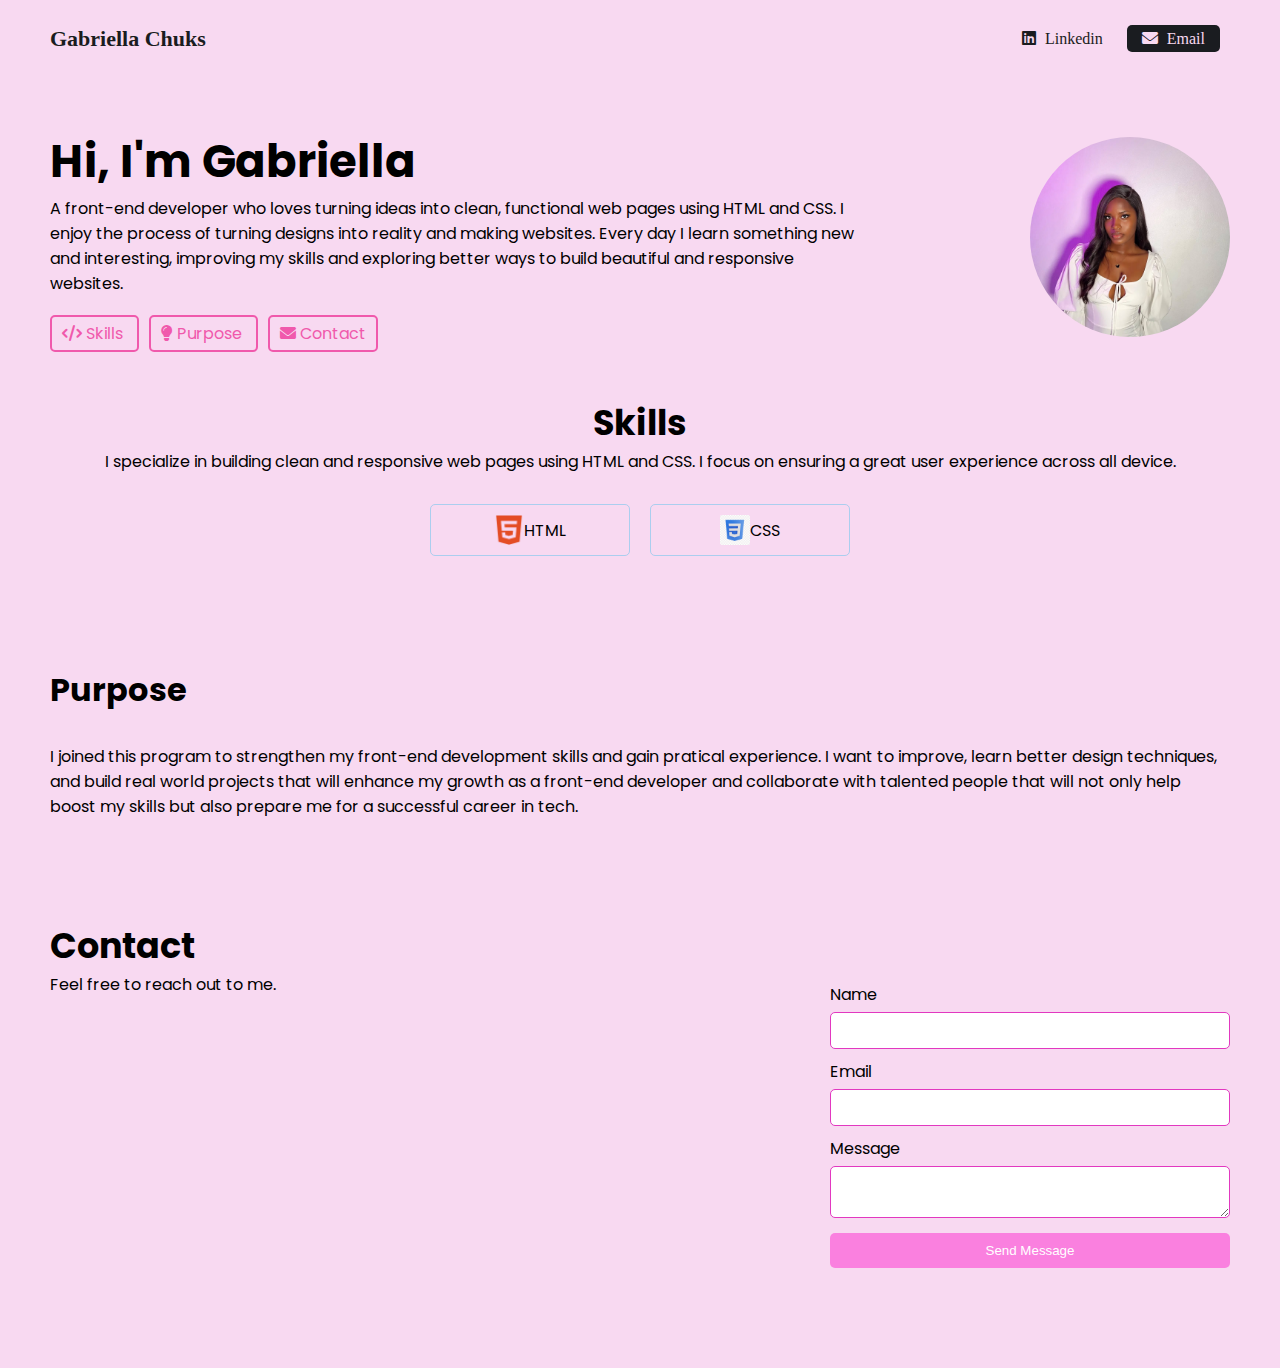
<file: index.html>
<!DOCTYPE html>
<html lang="en">
  <head>
    <meta charset="UTF-8" />
    <meta name="viewport" content="width=device-width, initial-scale=1.0" />

    <link rel="preconnect" href="https://fonts.googleapis.com" />
    <link rel="preconnect" href="https://fonts.gstatic.com" crossorigin />
    <link
      href="https://fonts.googleapis.com/css2?family=Poppins:ital,wght@400;,600;display=swap"
      rel="stylesheet"
    />

    <link
      rel="stylesheet"
      href="https://cdnjs.cloudflare.com/ajax/libs/font-awesome/6.0.0/css/all.min.css"
    />
    <link rel="stylesheet" href="styles.css" />
    <title>Gabriella's portfolio</title>
  </head>

  <body>
    <!--Nav Bar-->
    <nav>
      <div class="left">
        <a href="/">Gabriella Chuks</a>
      </div>
      <div class="right">
        <a
          href="https://www.linkedin.com/feed"
          target="_blank"
          rel="noopener noreferrer"
        >
          <i class="fa-brands fa-linkedin"></i>
          <span>Linkedin</span>
        </a>

        <a href="mailto:chuksgabriella2019@gmail">
          <i class="fa-solid fa-envelope"></i>
          <span>Email</span>
        </a>
      </div>
    </nav>

    <main>
      <!--Section 1: Hero-->
      <section class="hero-section">
        <div class="text">
          <h2>Hi, I'm Gabriella</h2>
          <p>
            A front-end developer who loves turning ideas into clean, functional
            web pages using HTML and CSS. I enjoy the process of turning designs
            into reality and making websites. Every day I learn something new
            and interesting, improving my skills and exploring better ways to
            build beautiful and responsive websites.
          </p>

          <div class="Links">
            <a href="#skills">
              <i class="fa-solid fa-code"></i>
              <span>Skills</span>
            </a>

            <a href="#purpose">
              <i class="fas fa-lightbulb"></i>
              <span>Purpose</span>
            </a>

            <a href="#contact">
              <i class="fa-solid fa-envelope"></i>
              <span>Contact</span>
            </a>
          </div>
        </div>
        <div class="headshot">
          <img
            src="./Gabby's portfolio/Coffee/images/head shot.webp"
            alt="Gabriella head shot"
          />
        </div>
      </section>

      <!-- Section 2: Skills -->
      <section id="skills" class="skills-section">
        <h2>Skills</h2>
        <div class="text">
          I specialize in building clean and responsive web pages using HTML and
          CSS. I focus on ensuring a great user experience across all device.
        </div>

        <div class="cells">
          <div class="cell">
            <img
              src="./1 logo webp.webp"
              width="48"
              height="48"
              alt="html logo"
            />
            <span>HTML</span>
          </div>

          <div class="cell">
            <img
              src="./2 logo webp.png"
              width="48"
              height="48"
              alt="css logo"
            />
            <span>CSS</span>
          </div>
        </div>
      </section>

      <!--Section 3:  Purpose-->
      <section id="purpose" class="purpose-section">
        <h2>Purpose</h2>
        <div class="text">
          I joined this program to strengthen my front-end development skills
          and gain pratical experience. I want to improve, learn better design
          techniques, and build real world projects that will enhance my growth
          as a front-end developer and collaborate with talented people that
          will not only help boost my skills but also prepare me for a
          successful career in tech.
        </div>
      </section>

      <!--Section 4: Contact-->
      <section id="contact" class="contact-section">
        <h2>Contact</h2>

        <div class="group">
          <div class="text">Feel free to reach out to me.</div>

          <form>
            <label for="name">Name</label>
            <input type="text" id="name" name="name" />

            <label for="email">Email</label>
            <input type="email" id="email" name="email" />

            <label for="message">Message</label>
            <textarea id="message" name="" message></textarea>

            <button type="send">Send Message</button>
          </form>
        </div>
      </section>
    </main>
  </body>
</html>
</file>
<file: styles.css>
:root {
    --text-color: #1a1c20;
    --link-color: #f059ac;
    --background-color: rgb(248, 217, 241);
}

*{
    margin: 0;
    padding: 0;
    box-sizing: border-box;

}
 
html{
    scroll-behavior: smooth;
}

body{
    font-family: 'Poppins', sans-serif;
    background-color: var(--background-color);
    max-width: 1400px;
    margin: 0 auto;
}

a{
    color: var(--link-color);
    text-decoration: none;
}

/* Nav Bar*/
nav{
    display: flex;
    justify-content: space-between;
    align-items: center;
    padding: 0 50px;
    font-family: poppins sans-serif;
    height: 78px;
}

nav .left a {
    color: var(--text-color);
    font-size: 22px;
    font-weight: bold;
}

nav .right a {
    color: var(--text-color);
    margin: 0 10px;
}

nav .right a:last-child {
    color:var(--background-color);
    background-color: var(--text-color);
    padding: 5px 15px;
    border-radius: 5px;
}

nav .right a   span{
    margin-left: 5px;
}

/* Section 1: Hero */
.hero-section {
    display: flex;
    justify-content: space-between;
    align-items: center;
    padding: 0 50px;
    margin: 50px 0;
    margin-bottom: 100;
    gap: 40px;
}

.hero-section .text {
    flex: 5;
}

.hero-section .text h2 {
    font-size: 45px;
}

.hero-section .text .Links {
    margin-top: 25px ;
}

.hero-section .text  .Links a{
    display: inline-blocks;
    padding: 5px 10px;
    border: 2px solid  var(--link-color);
    border-radius: 5px;
    margin-right: 10px;
    margin-bottom: 10px;
    transition: .1s;
}

.hero-section .text .Links a:hover {
    color: var(--text-color);
    border: 2px solid var(--text-color);
}
    

.hero-section .headshot {
flex: 2;
display: flex;
justify-content: right;
}
 
.hero-section .headshot img{
    aspect-ratio: 1 / 1;
    width: 200px;
    object-fit: cover;
    border-radius: 100%
}

/* Section 2: Skills */
.skills-section {
padding: 0 5px;
margin-bottom: 100px;
}

.skills-section h2 {
text-align: center;
font-size: 35px;
}

.skills-section .text {
    text-align: center;
    margin-bottom: 20px;
    }

    .skills-section .cells{
        display: flex;
        justify-content: center;
        flex-wrap: wrap;
        }

        .skills-section .cells .cell {
            display: flex;
            justify-content: center;
            align-items: center;

            width: 200px;
            padding: 10px 20px;
            margin: 10px;
            border: 1.5px solid rgb(171, 206, 239);
            border-radius: 5px;
            }

           .skills-section .cells .cell img{
            width: 30px;
            height: 30px;
            object-fit: contain;
            border-radius: 2px;
           }

           .skills-section .cells .cell img{
            font-size: 18px;
           }

           /*Section 3:  Purpose */
            .purpose-section {
                padding: 0 50px;
                margin-bottom: 100px;
                scroll-margin-top:  80px;
            }

            .purpose-section h2{
                font-size: 32px;
                margin-bottom: 30px;
                flex: 5;
            }

            /*Section 4:  Contact */

            .contact-section{
            padding: 0 50px;
            margin-bottom: 100px;
            }

            .contact-section h2{
                font-size: 35px;
            }

            .contact-section .group{
                display: flex;
                gap: 50px;
            }

            .contact-section .group .text{
                flex: 3;
                gap: 50px;
            }

            .contact-section .group .form{
                flex: 3;
                display: flex;
                
            }

            .contact-section form {
                display: flex;
                flex-direction: column;
                width: 100%;
                max-width: 400px; 
                margin: 0 auto;
            }
            
            .contact-section label {
                margin-top: 10px;
                font-weight: normal;
            }
            
            .contact-section input,
            .contact-section textarea,
            .contact-section button {
                width: 100%;
                padding: 10px;
                margin-top: 5px;
                border: 1px solid #e238c0;
                border-radius: 5px;
            }
            
            .contact-section button {
                background-color: #fa80df;
                color: white;
                border: none;
                cursor: pointer;
                margin-top: 15px;
            }
            
            .contact-section button:hover {
                background-color: #7e2f6b;
            }      
            
            
 @media (max-width: 850px) {
/* Section 1: hero*/
.hero-section .text h2 {
    font-size:  35px;
}
}

@media (max-width: 740px) {
    /* Section 1: hero*/
    .hero-section {
        flex-direction: column-reverse;
    }

    .hero-section.head img{
        width: 300px;
    }

       /* Section 3: Purpose*/
       .purpose-section h2{
        text-align: center;
       }
       /* Section 4: Contact*/
     .contact-section .group{
        flex-direction: column;

     }
    }



    

@media (max-width: 600px) {
   /* Navbar */
    nav{
        padding: 0 20px;

    }
nav .right{
    font-size: 22px
}
    
nav .right  a:last-child {
    color: var(--text-color);
    background-color: transparent;
    padding: 0;
}

nav .right a span{
 display: none;
 }

 /*Section 2: Skills */
 .skills-section {
    padding: 0 20px;
 }

 .skills-section .cells .cell span{
    font-size: 16px;
 }
/* Section 3: Purpose*/
.purpose-section {
    padding: 0 20px;
    
}

 
  /* Section 4: Contact*/
  .contact-section {
    padding: 0 20px;
    
}
}
</file>
